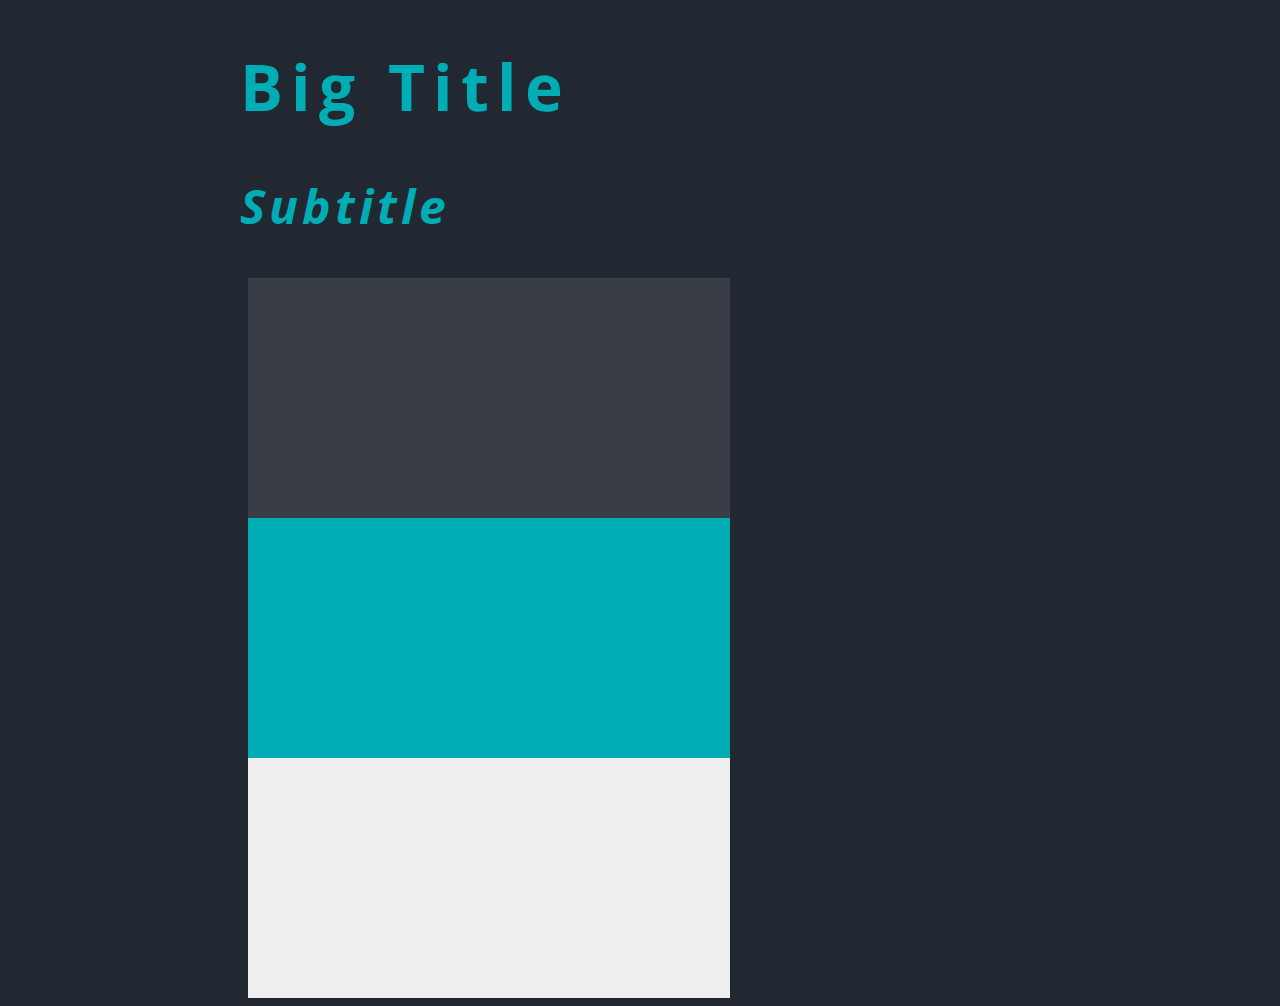
<file: dark.html>
<!DOCTYPE html>
<html>
<head>
  <meta name="viewport" content="width=device-width, initial-scale=1">
  <link rel="stylesheet" href="https://use.fontawesome.com/releases/v5.7.1/css/all.css" integrity="sha384-fnmOCqbTlWIlj8LyTjo7mOUStjsKC4pOpQbqyi7RrhN7udi9RwhKkMHpvLbHG9Sr" crossorigin="anonymous">
  <link rel="stylesheet" href="dark_style.css">
  <title>Dark theme</title>
</head>
<body>

<div class="container">
  <div class="banner-content">
    <h1>Big title</h1>
    <h2><em>Subtitle</em></h2>
  </div>

  <div class="grid-container">
    <div class="left1">
      <i class="fas fa-hand-scissors"></i>

    </div>
    <div class="left2">
      <i class="fas fa-hand-rock"></i>
    </div>
    <div class="left3">
      <i class="fas fa-hand-rock"></i>
    </div>
    <div class="right1">

    </div>
    <div class="right2">

    </div>
    <div class="right3">

    </div>
  </div>
</div>

</body>
</html>
</file>
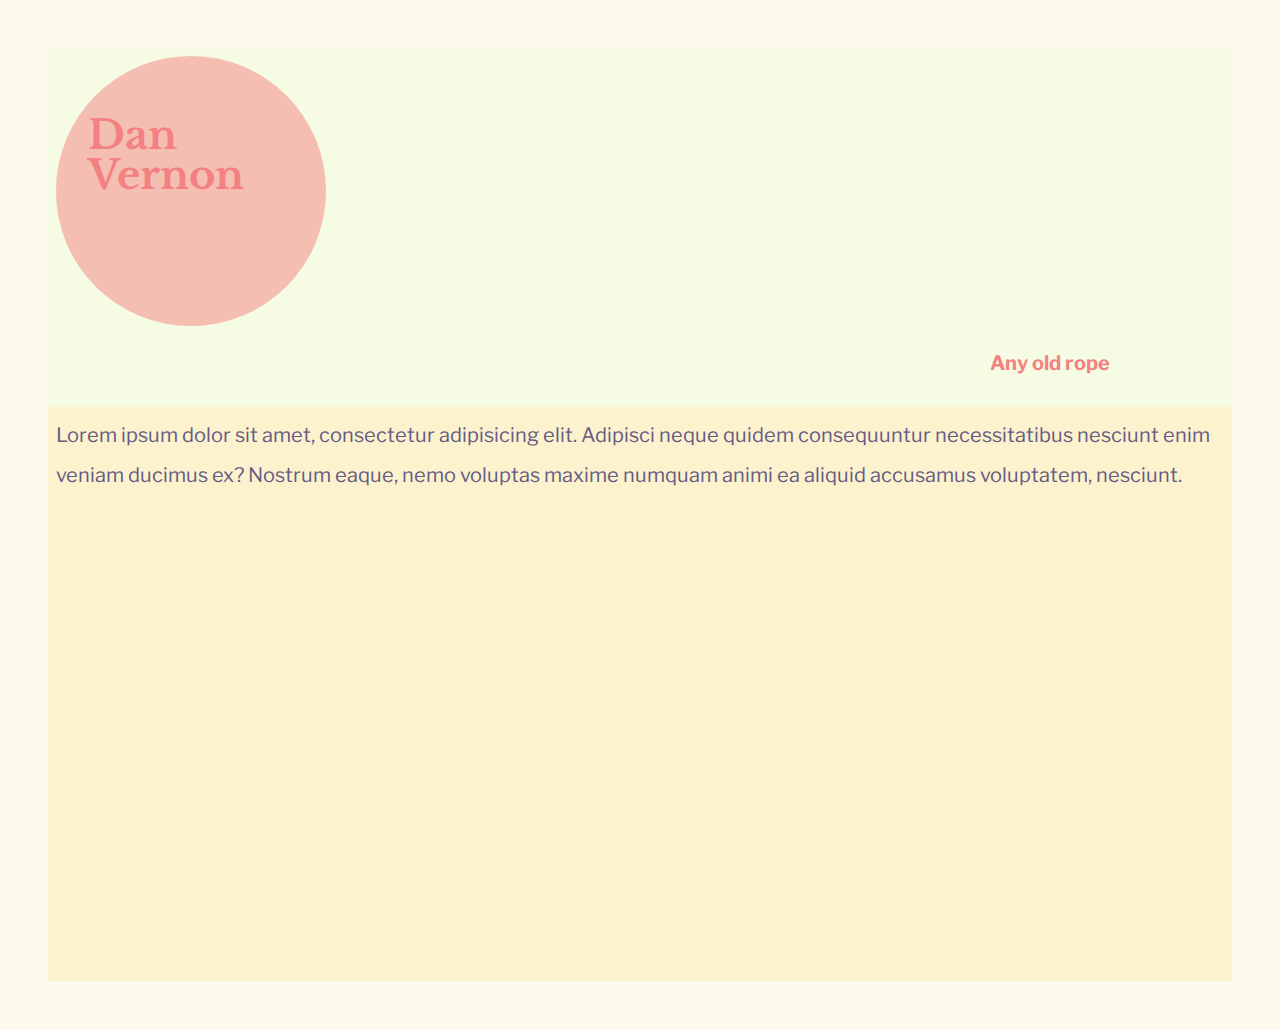
<file: new_page.html>
<!DOCTYPE html>
<html>
<head>
  <meta name="viewport" content="width=device-width, initial-scale=1">


  <link rel="stylesheet" href="https://use.fontawesome.com/releases/v5.7.1/css/all.css" integrity="sha384-fnmOCqbTlWIlj8LyTjo7mOUStjsKC4pOpQbqyi7RrhN7udi9RwhKkMHpvLbHG9Sr" crossorigin="anonymous">

  <link rel="stylesheet" href="style.css">
  <title>Dan's Second Page</title>
</head>
<body>

<div class="container">
  <div class="grid-container">
    <div class="banner">

      <div class="avatar-circle">
        <h1>Dan Vernon</h1>
        <i class="fas fa-user-astronaut"></i>

      </div>

      <div class="bottom-right">
      </div>

      <div class="top-right">
        <i class="fas fa-rocket"></i>
      </div>

      <div class="send-right">
        <h2>Any old rope</h2>
      </div>

    </div>

    <div class="body">
      <span class="main-content">Lorem ipsum dolor sit amet, consectetur adipisicing elit. Adipisci neque quidem consequuntur necessitatibus nesciunt enim veniam ducimus ex? Nostrum eaque, nemo voluptas maxime numquam animi ea aliquid accusamus voluptatem, nesciunt.</span>
    </div>
  </div>
</div>


</body>
</html>
</file>
<file: dark_style.css>
@import url('https://fonts.googleapis.com/css?family=Open+Sans');


body {background-color: #222831;
color: #eeeeee;
font-family: 'Open Sans', sans-serif;}

h1, h2, h3 {
  color: #00adb5;
}

h1 { font-size: 64px;
  letter-spacing: 8px;
}

h2 { font-size: 48px;
  letter-spacing: 4px;
}


.container {
  position: relative;
  margin: 0 auto;
  width: 800px;
}

.banner-content {
  text-transform: capitalize;
}

.grid-container {
  height: 80vh;
  margin: 8px;
  display: grid;
  grid-template-columns: 16fr 10fr;
  grid-template-rows: 1fr 1fr 1fr;
  grid-template-areas: "left1 right1" "left2 right2" "left3 right3";
}

.left1 { grid-area: left1; background-color: #393e46}

.left2 { grid-area: left2; background-color: #00adb5}

.left3 { grid-area: left3; background-color: #eeeeee }

.right1 { grid-area: right1; }

.right2 { grid-area: right2; }

.right3 { grid-area: right3; }
</file>
<file: style.css>
@import url('https://fonts.googleapis.com/css?family=Alegreya|Alegreya+Sans');
@import url('https://fonts.googleapis.com/css?family=Libre+Baskerville|Libre+Franklin');

@media (max-width: 960px) {
  /* For a screen < 960px, this CSS will be read */
  .container {
    width: 600px;
  }
}
@media (max-width: 720px) {
  /* For a screen < 720px, this CSS will be read */
  .container {
    width: 400px;
  }
}
@media (max-width: 540px) {
  /* For a screen < 540px, this CSS will be read */
  .container {
    width: 300px;
  }
}


.grid-container {
  margin: 0 auto;
  padding: 8px;
  display: grid;
  grid-template-columns: ;
  grid-template-rows: 10fr 16fr;
  grid-template-areas: "banner" "body";
}

.fa-rocket {
  font-size:  5em;
}

.top-right {
  position: absolute;
  top: 12px;
  right: 12px
}

.bottom-left {
  position: absolute;
  bottom: 12px;
  left: 12px
}

.send-right {
  margin-left: 80%;
}

.banner {
  position: relative;
  grid-area: banner;
  background-color: #eaffd050;
  justify-content: space-between;
  padding: 8px;
}


.avatar-circle {
  position: relative;
  width: 30vh;
  height: 30vh;
  border-radius: 50%;
  background-color: #f3818180;
}

.fa-user-astronaut {
  color: #95e1d3;
  font-size: 8em;
}

.avatar-circle h1 {
  font-size: 2em;
  position: absolute;
  left: 12%;
  top: 12%;
}

.avatar-circle i {
  position: absolute;
  left: 70%;
  top: 70%;
}


.body { grid-area: body;
background-color: #fce38a50;
height: 62vh;
  padding: 8px;
}


body {
  background-color: #fcf9ed;
  font-family: 'Libre Franklin', sans-serif;
  color: #665c84;
  font-size: 20px;
  line-height: 2em;
}

h1, h2 {
  color: #f38181
}

h1 {
  font-family: 'Libre Baskerville', serif;
  font-size: 2em;
  text-transform: capitalize;
}

h2 {
  font-size: 1em
}

.container {
  margin: 0 auto;
  padding: 32px;
}
.text-center {
  text-align: center;
}

.card-colour {
  background-color: #EFF2D8;
}

.card {
  width: 90%  ;
  margin: 24px auto;
  padding: 32px;
  border-radius: 4px;
  box-shadow: 0 10px 30px rgba(0,0,0,.1);    /* Light shadow */
}

.img-circle {
  width: 300px;
  border-radius: 50%;
}

.social-icons {
  color: LightSlateGray;
  font-size: 2em;
}

.list-inline > li {
  display: inline-block;
  padding: 0px 20px;
}

.list-inline {
  list-style: none;
  padding-left: 0px;
}
</file>
